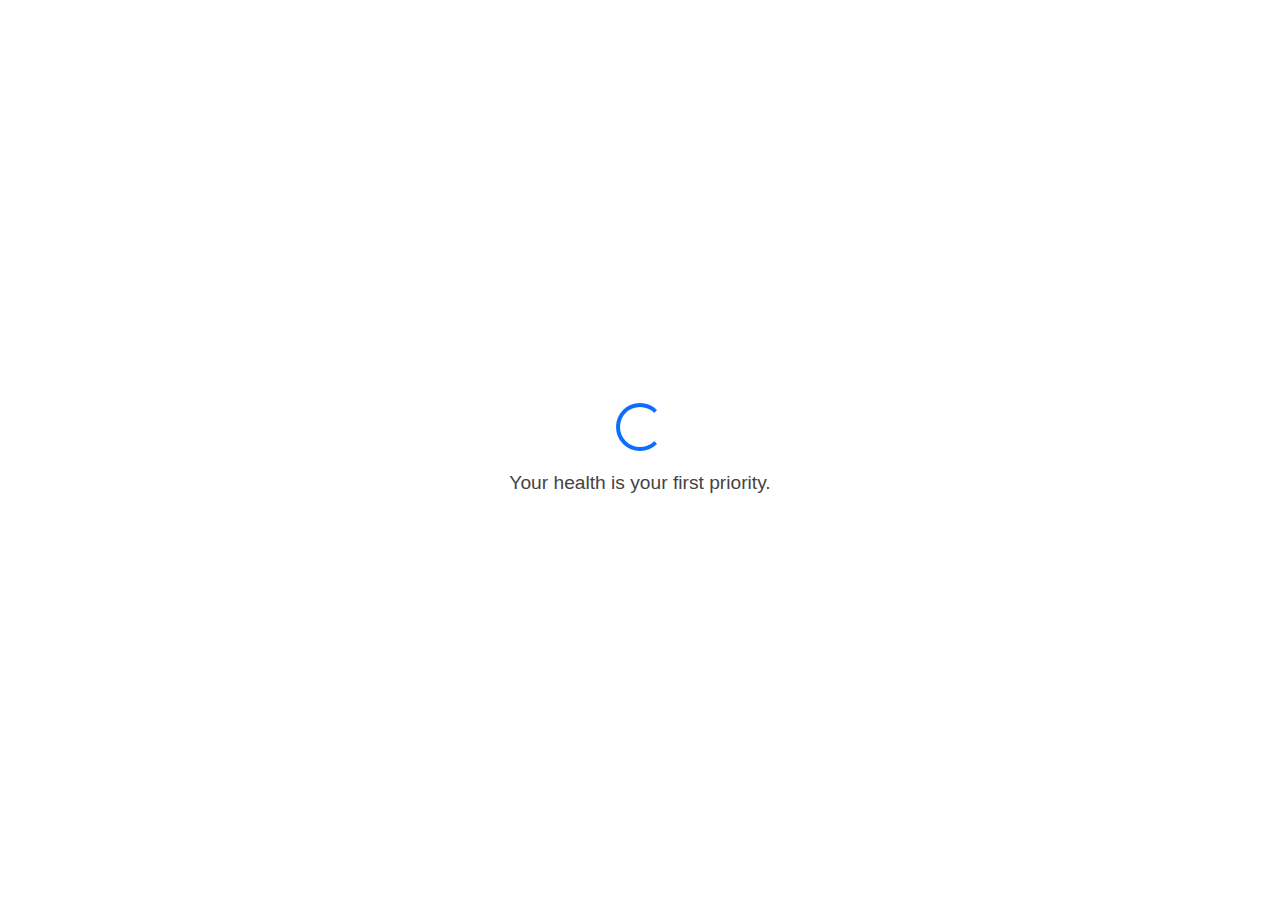
<file: frontend/index.html>
<!DOCTYPE html>
<html lang="en">
<head>
<meta charset="UTF-8">
<meta name="viewport" content="width=device-width, initial-scale=1.0">
<title>Digital Fatigue AI</title>

<link href="https://cdn.jsdelivr.net/npm/bootstrap@5.3.3/dist/css/bootstrap.min.css" rel="stylesheet">
<link href="https://cdn.jsdelivr.net/npm/bootstrap-icons@1.11.3/font/bootstrap-icons.css" rel="stylesheet">

<style>
    html, body {
        height: 100%;
        margin: 0;
        padding: 0;
        font-family: "Inter", sans-serif;
        background: linear-gradient(135deg, #f7f9fc, #eef2f7);
    }
    .page-wrapper { min-height: 100%; display: flex; flex-direction: column; }
    #main-content { flex: 1; display: flex; flex-direction: column; }
    .hero { padding-top: 10vh; text-align: center; }
    .hero-title { font-size: 3rem; font-weight: 700; color: #1a1a1a; }
    .hero-subtext { font-size: 1.25rem; color: #555; margin-bottom: 3rem; }
    .hero-buttons { display: flex; flex-direction: column; align-items: center; gap: 15px; }
    .btn-custom { padding: 12px 28px; font-size: 1.05rem; border-radius: 50px; display: flex; align-items: center; gap: 10px; transition: 0.3s; min-width: 220px; justify-content: center; }
    .btn-custom:hover { transform: translateY(-3px); box-shadow: 0 8px 18px rgba(0,0,0,0.1); }
    #loader-screen { position: fixed; inset: 0; display: flex; align-items: center; justify-content: center; flex-direction: column; background: white; z-index: 9999; }
    .quote { font-size: 1.2rem; color: #444; text-align: center; max-width: 300px; margin-top: 18px; opacity: 0; animation: fadeInQuote 1.5s linear forwards; }
    @keyframes fadeInQuote { 0% {opacity:0;} 100% {opacity:1;} }
    .fade-in { animation: fadeIn 1.2s ease forwards; opacity: 0; }
    @keyframes fadeIn { to { opacity: 1; } }
    footer { background: #111; color: #ddd; padding: 25px 20px; text-align: center; margin-top: auto; box-shadow: 0 -6px 20px rgba(0,0,0,0.2), 0 0 15px rgba(13,110,253,0.2); }
    footer a { color: #ddd; margin: 0 8px; font-size: 1.25rem; text-decoration: none; }
    footer a:hover { color: #0d6efd; }
</style>
</head>
<body>

<div id="loader-screen">
    <div class="spinner-border text-primary" style="width:3rem; height:3rem;"></div>
    <div id="quote-box" class="quote"></div>
</div>

<div class="page-wrapper fade-in" id="main-content" style="display:none;">
    <div class="container text-center hero">
        <h1 class="hero-title">Welcome to Digital Fatigue AI 🚀</h1>
        <p class="hero-subtext">Monitor your digital fatigue and track your screen time risks</p>

        <div class="hero-buttons">
            <a href="register.html" class="btn btn-primary btn-custom">
                <i class="bi bi-person-plus-fill"></i> Register
            </a>
            <a href="login.html" class="btn btn-success btn-custom">
                <i class="bi bi-box-arrow-in-right"></i> Login
            </a>
            <a href="https://digital-fatigue-ai.onrender.com/api/auth/google" class="btn btn-danger btn-custom">
                <i class="bi bi-google"></i> Login with Google
            </a>
        </div>
    </div>

    <footer>
        <p>© 2025 Digital Fatigue AI • All rights reserved</p>
        <div class="mt-2">
            <a href="#"><i class="bi bi-envelope-fill"></i></a>
            <a href="#"><i class="bi bi-telephone-fill"></i></a>
            <a href="#"><i class="bi bi-facebook"></i></a>
            <a href="#"><i class="bi bi-instagram"></i></a>
            <a href="#"><i class="bi bi-twitter-x"></i></a>
            <a href="#"><i class="bi bi-linkedin"></i></a>
        </div>
    </footer>
</div>

<script>
    const quotes = [
        "Your health is your first priority.",
        "A rested mind performs better.",
        "Balance your screen time. Protect your energy.",
        "Well-being starts with awareness.",
        "Small breaks lead to big improvements."
    ];

    let index = 0;
    const quoteBox = document.getElementById("quote-box");

    function showNextQuote() {
        quoteBox.style.opacity = 0;
        setTimeout(() => {
            quoteBox.textContent = quotes[index];
            quoteBox.style.opacity = 1;
            index = (index + 1) % quotes.length;
        }, 300);
    }

    showNextQuote();
    setInterval(showNextQuote, 2500);

    setTimeout(() => {
        document.getElementById("loader-screen").style.display = "none";
        document.getElementById("main-content").style.display = "flex";
    }, 4000);
</script>

</body>
</html>
</file>
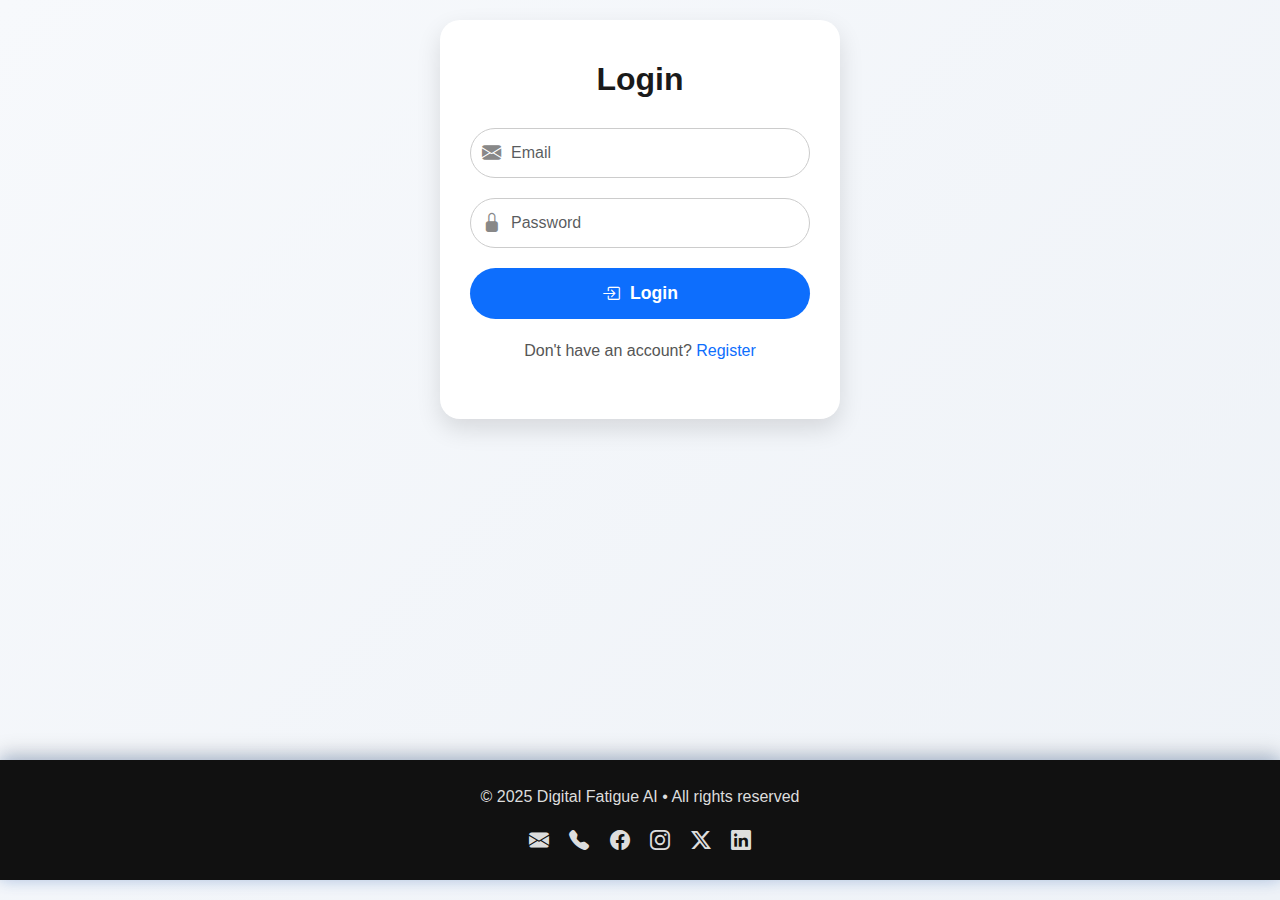
<file: frontend/login.html>
<!DOCTYPE html>
<html lang="en">
<head>
<meta charset="UTF-8">
<meta name="viewport" content="width=device-width, initial-scale=1.0">
<title>Login - Digital Fatigue AI</title>

<link href="https://cdn.jsdelivr.net/npm/bootstrap@5.3.3/dist/css/bootstrap.min.css" rel="stylesheet">
<link href="https://cdn.jsdelivr.net/npm/bootstrap-icons@1.11.3/font/bootstrap-icons.css" rel="stylesheet">

<style>
    html, body { height: 100%; margin: 0; padding: 0; font-family: "Inter", sans-serif; background: linear-gradient(135deg, #f7f9fc, #eef2f7); }
    .page-wrapper { min-height: 100%; display: flex; flex-direction: column; justify-content: center; }
    #main-content { flex: 1; display: flex; flex-direction: column; justify-content: center; padding: 20px 0; }
    .login-card { max-width: 400px; margin: 0 auto; background: white; padding: 40px 30px; border-radius: 20px; box-shadow: 0 10px 25px rgba(0,0,0,0.12); transition: transform 0.3s ease, box-shadow 0.3s ease; }
    .login-card:hover { transform: translateY(-3px); box-shadow: 0 15px 35px rgba(0,0,0,0.15); }
    .login-card h2 { text-align: center; margin-bottom: 30px; font-weight: 700; color: #1a1a1a; }
    .input-wrapper { position: relative; margin-bottom: 20px; }
    .input-wrapper i { position: absolute; left: 12px; top: 50%; transform: translateY(-50%); color: #888; font-size: 1.2rem; }
    .form-control { padding-left: 40px; border-radius: 50px; height: 50px; border: 1px solid #ccc; transition: border-color 0.3s; }
    .form-control:focus { border-color: #0d6efd; box-shadow: 0 0 10px rgba(13,110,253,0.15); }
    .btn-login { width: 100%; padding: 12px 0; font-size: 1.1rem; border-radius: 50px; display: flex; align-items: center; justify-content: center; gap: 10px; background-color: #0d6efd; color: #fff; border: none; font-weight: 600; transition: 0.3s; }
    .btn-login:hover { transform: translateY(-3px); box-shadow: 0 12px 25px rgba(13,110,253,0.25); }
    p.register-link { text-align: center; margin-top: 20px; color: #555; }
    p.register-link a { color: #0d6efd; text-decoration: none; font-weight: 500; }
    p.register-link a:hover { text-decoration: underline; }
    footer { background: #111; color: #ddd; padding: 25px 20px; text-align: center; margin-top: auto; box-shadow: 0 -6px 20px rgba(0,0,0,0.2), 0 0 15px rgba(13,110,253,0.2); }
    footer a { color: #ddd; margin: 0 8px; font-size: 1.25rem; text-decoration: none; }
    footer a:hover { color: #0d6efd; }
</style>
</head>
<body>

<div class="page-wrapper" id="main-content">
    <div class="container">
        <div class="login-card">
            <h2>Login</h2>
            <form id="loginForm">
                <div class="input-wrapper">
                    <i class="bi bi-envelope-fill"></i>
                    <input type="email" id="email" class="form-control" placeholder="Email" required>
                </div>
                <div class="input-wrapper">
                    <i class="bi bi-lock-fill"></i>
                    <input type="password" id="password" class="form-control" placeholder="Password" required>
                </div>
                <button type="submit" class="btn-login">
                    <i class="bi bi-box-arrow-in-right"></i> Login
                </button>
            </form>
            <p class="register-link">Don't have an account? <a href="register.html">Register</a></p>
        </div>
    </div>

    <footer>
        <p>© 2025 Digital Fatigue AI • All rights reserved</p>
        <div class="mt-2">
            <a href="#"><i class="bi bi-envelope-fill"></i></a>
            <a href="#"><i class="bi bi-telephone-fill"></i></a>
            <a href="#"><i class="bi bi-facebook"></i></a>
            <a href="#"><i class="bi bi-instagram"></i></a>
            <a href="#"><i class="bi bi-twitter-x"></i></a>
            <a href="#"><i class="bi bi-linkedin"></i></a>
        </div>
    </footer>
</div>

<script>
    // login form submission
    document.getElementById("loginForm").addEventListener("submit", async (e)=>{
        e.preventDefault();

        const email = document.getElementById("email").value;
        const password = document.getElementById("password").value;

        try {
            const res = await fetch("https://digital-fatigue-ai.onrender.com/api/auth/login", {
                method: "POST",
                headers: {"Content-Type":"application/json"},
                body: JSON.stringify({email, password})
            });

            const data = await res.json();

            if(res.ok){
                localStorage.setItem("token", data.token);
                window.location.href = "user_dashboard.html";
            } else {
                alert(data.error || "Login failed");
            }
        } catch(err) {
            console.error("Login error:", err);
            alert("An error occurred while logging in");
        }
    });
</script>

</body>
</html>
</file>
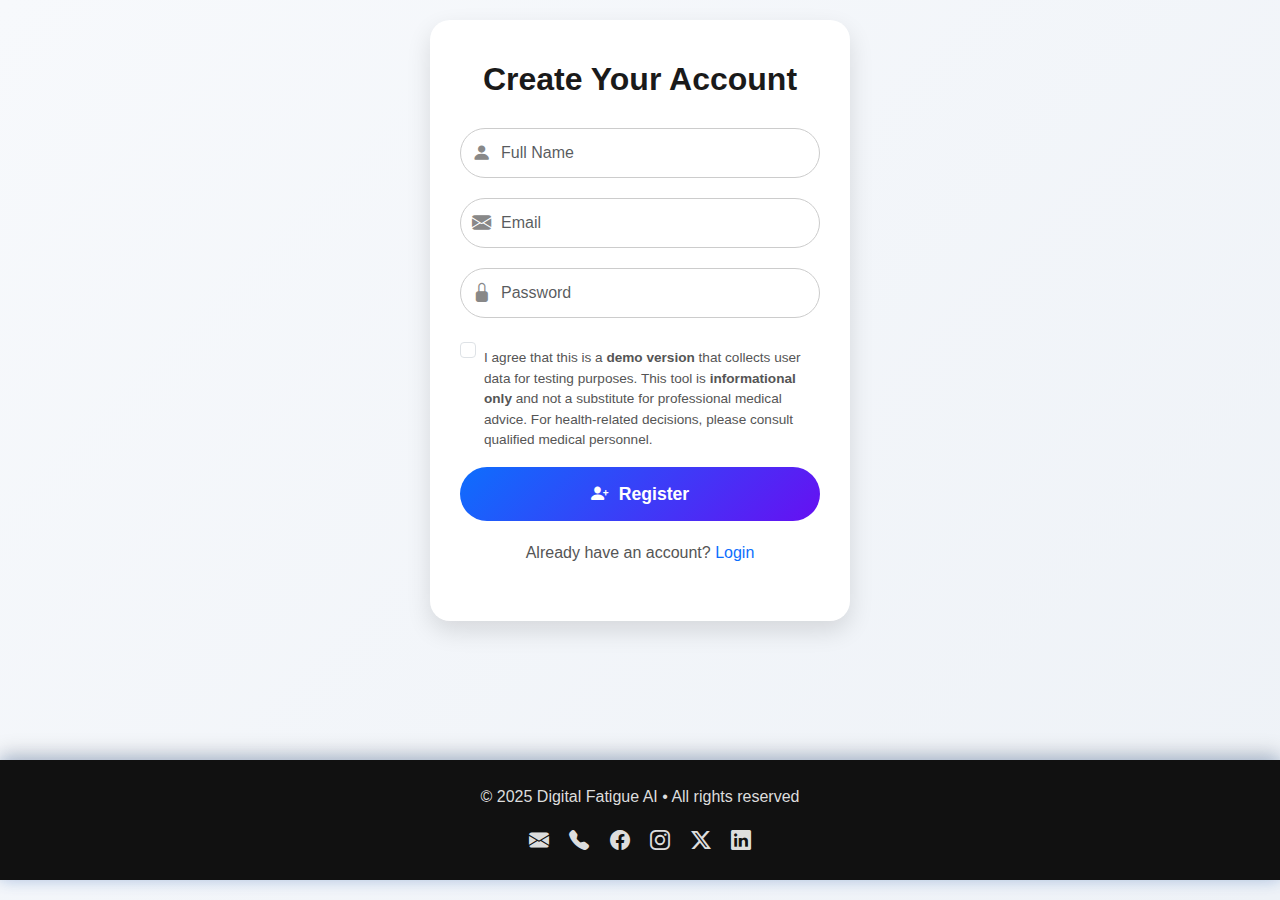
<file: frontend/register.html>
<!DOCTYPE html>
<html lang="en">
<head>
<meta charset="UTF-8">
<meta name="viewport" content="width=device-width, initial-scale=1.0">
<title>Register - Digital Fatigue AI</title>

<link href="https://cdn.jsdelivr.net/npm/bootstrap@5.3.3/dist/css/bootstrap.min.css" rel="stylesheet">
<link href="https://cdn.jsdelivr.net/npm/bootstrap-icons@1.11.3/font/bootstrap-icons.css" rel="stylesheet">

<style>
    /* full height wrapper for sticky footer */
    html, body {
        height: 100%;
        margin: 0;
        padding: 0;
        font-family: "Inter", sans-serif;
        background: linear-gradient(135deg, #f7f9fc, #eef2f7);
    }

    .page-wrapper {
        min-height: 100%;
        display: flex;
        flex-direction: column;
        justify-content: center;
    }

    #main-content {
        flex: 1;
        display: flex;
        flex-direction: column;
        justify-content: center;
        padding: 20px 0;
    }

    /* register card */
    .register-card {
        max-width: 420px;
        margin: 0 auto;
        background: white;
        padding: 40px 30px;
        border-radius: 20px;
        box-shadow: 0 10px 25px rgba(0,0,0,0.12);
        transition: transform 0.3s ease, box-shadow 0.3s ease;
    }

    .register-card:hover {
        transform: translateY(-3px);
        box-shadow: 0 15px 35px rgba(0,0,0,0.15);
    }

    .register-card h2 {
        text-align: center;
        margin-bottom: 30px;
        font-weight: 700;
        color: #1a1a1a;
    }

    .input-wrapper {
        position: relative;
        margin-bottom: 20px;
    }

    .input-wrapper i {
        position: absolute;
        left: 12px;
        top: 50%;
        transform: translateY(-50%);
        color: #888;
        font-size: 1.2rem;
    }

    .form-control {
        padding-left: 40px;
        border-radius: 50px;
        height: 50px;
        border: 1px solid #ccc;
        transition: border-color 0.3s;
    }

    .form-control:focus {
        border-color: #0d6efd;
        box-shadow: 0 0 10px rgba(13,110,253,0.15);
    }

    /* register button */
    .btn-register {
        width: 100%;
        padding: 14px 0;
        font-size: 1.1rem;
        border-radius: 50px;
        display: flex;
        align-items: center;
        justify-content: center;
        gap: 10px;
        background: linear-gradient(135deg, #0d6efd, #6610f2);
        color: #fff;
        border: none;
        font-weight: 600;
        transition: 0.3s;
    }

    .btn-register:hover {
        transform: translateY(-3px);
        box-shadow: 0 12px 25px rgba(13,110,253,0.25);
    }

    /* terms checkbox */
    .terms-text {
        font-size: 0.85rem;
        color: #555;
        margin-top: 10px;
    }

    .terms-text a {
        color: #0d6efd;
        text-decoration: none;
    }

    .terms-text a:hover {
        text-decoration: underline;
    }

    /* login link */
    p.login-link {
        text-align: center;
        margin-top: 20px;
        color: #555;
    }

    p.login-link a {
        color: #0d6efd;
        text-decoration: none;
        font-weight: 500;
    }

    p.login-link a:hover {
        text-decoration: underline;
    }

    /* sticky footer */
    footer {
        background: #111;
        color: #ddd;
        padding: 25px 20px;
        text-align: center;
        margin-top: auto;
        box-shadow: 0 -6px 20px rgba(0,0,0,0.2), 0 0 15px rgba(13,110,253,0.2);
    }

    footer a {
        color: #ddd;
        margin: 0 8px;
        font-size: 1.25rem;
        text-decoration: none;
    }

    footer a:hover { color: #0d6efd; }

</style>
</head>
<body>

<div class="page-wrapper" id="main-content">
    <div class="container">
        <div class="register-card">
            <h2>Create Your Account</h2>
            <form id="registerForm">
                <div class="input-wrapper">
                    <i class="bi bi-person-fill"></i>
                    <input type="text" id="full_name" class="form-control" placeholder="Full Name" required>
                </div>
                <div class="input-wrapper">
                    <i class="bi bi-envelope-fill"></i>
                    <input type="email" id="email" class="form-control" placeholder="Email" required>
                </div>
                <div class="input-wrapper">
                    <i class="bi bi-lock-fill"></i>
                    <input type="password" id="password" class="form-control" placeholder="Password" required>
                </div>
                <div class="form-check mb-3">
                    <input class="form-check-input" type="checkbox" value="" id="termsCheck" required>
                    <label class="form-check-label terms-text" for="termsCheck">
                        I agree that this is a <strong>demo version</strong> that collects user data for testing purposes. 
                        This tool is <strong>informational only</strong> and not a substitute for professional medical advice. 
                        For health-related decisions, please consult qualified medical personnel.
                    </label>
                </div>
                <button type="submit" class="btn-register">
                    <i class="bi bi-person-plus-fill"></i> Register
                </button>
            </form>
            <p class="login-link">Already have an account? <a href="login.html">Login</a></p>
        </div>
    </div>

    <!-- sticky footer -->
    <footer>
        <p>© 2025 Digital Fatigue AI • All rights reserved</p>
        <div class="mt-2">
            <a href="#"><i class="bi bi-envelope-fill"></i></a>
            <a href="#"><i class="bi bi-telephone-fill"></i></a>
            <a href="#"><i class="bi bi-facebook"></i></a>
            <a href="#"><i class="bi bi-instagram"></i></a>
            <a href="#"><i class="bi bi-twitter-x"></i></a>
            <a href="#"><i class="bi bi-linkedin"></i></a>
        </div>
    </footer>
</div>

<script>
    // register form submission
    document.getElementById("registerForm").addEventListener("submit", async (e) => {
        e.preventDefault();

        const termsCheck = document.getElementById("termsCheck");
        if(!termsCheck.checked){
            alert("You must agree to the terms and conditions to register.");
            return;
        }

        const full_name = document.getElementById("full_name").value;
        const email = document.getElementById("email").value;
        const password = document.getElementById("password").value;

        try {
            const res = await fetch("/api/auth/register", {
                method: "POST",
                headers: {"Content-Type": "application/json"},
                body: JSON.stringify({full_name, email, password})
            });

            const data = await res.json();

            if (res.ok) {
                alert("Registration successful!");
                localStorage.setItem("token", data.token);
                window.location.href = "login.html";
            } else {
                alert(data.error || "Registration failed");
            }
        } catch (err) {
            console.error("Error:", err);
            alert("Something went wrong. Please try again.");
        }
    });
</script>

</body>
</html>
</file>
